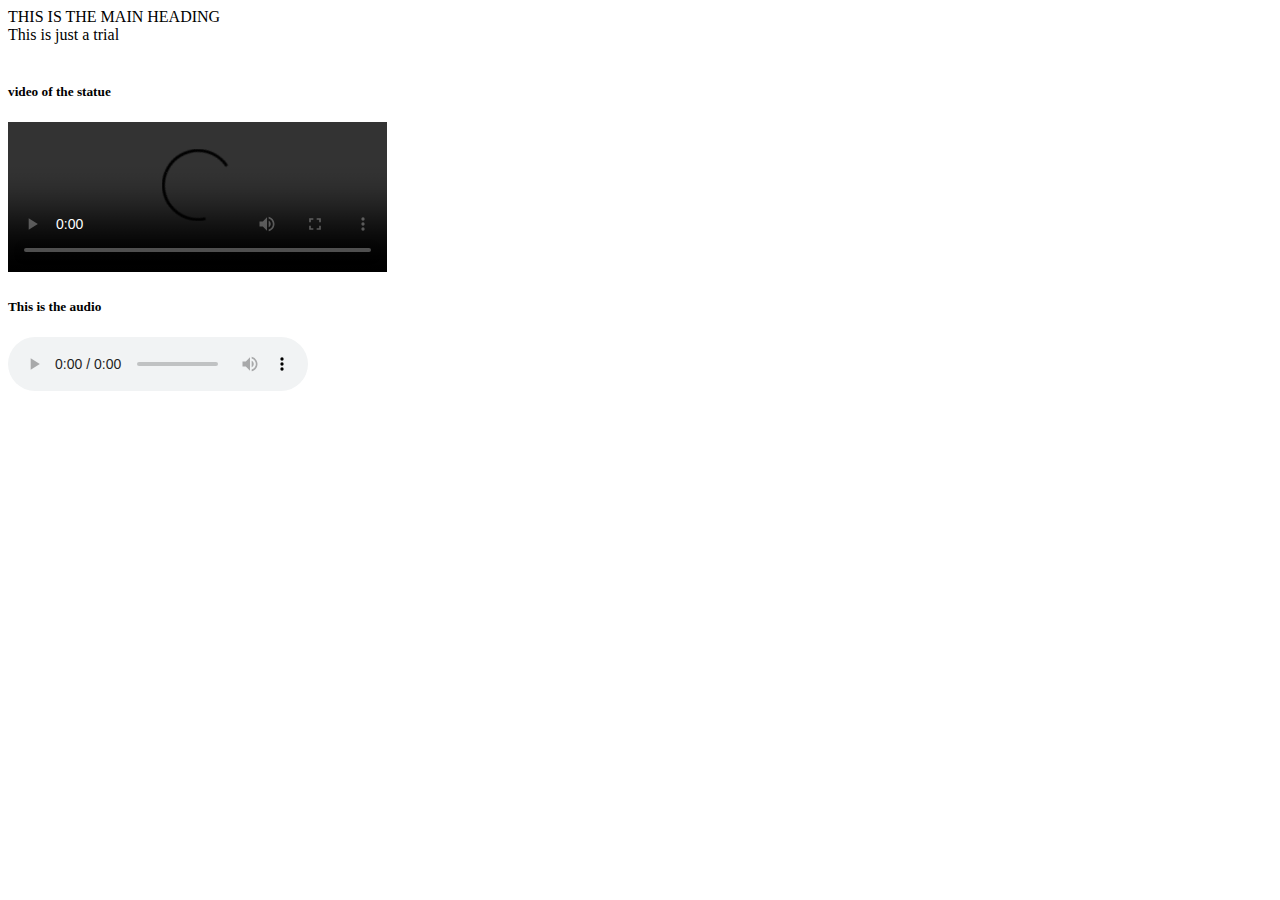
<file: demo.html>
<!DOCTYPE html>
<head>
    <meta charset="UTF-8">
    <title>First Page</title>
</head>
<body>
    <main>THIS IS THE MAIN HEADING</main>
    <footer>This is just a trial</footer>
     <br>
    <h5>video of the statue</h5>

    <video src="E:\Mobile's\Microsoft 535\Videos\shiva.mp4" width="30%" controls loop>
        <code>THE STATUE OF BELIEF</code>
    </video>
     <br>
    <h5>This is the audio</h5>
    <audio src="D:\Audio\Bam_Lehari_new.mp3" controls>
        <code>The New Track of Shiva</code>
    </audio>

    



</body>
</html>
</file>
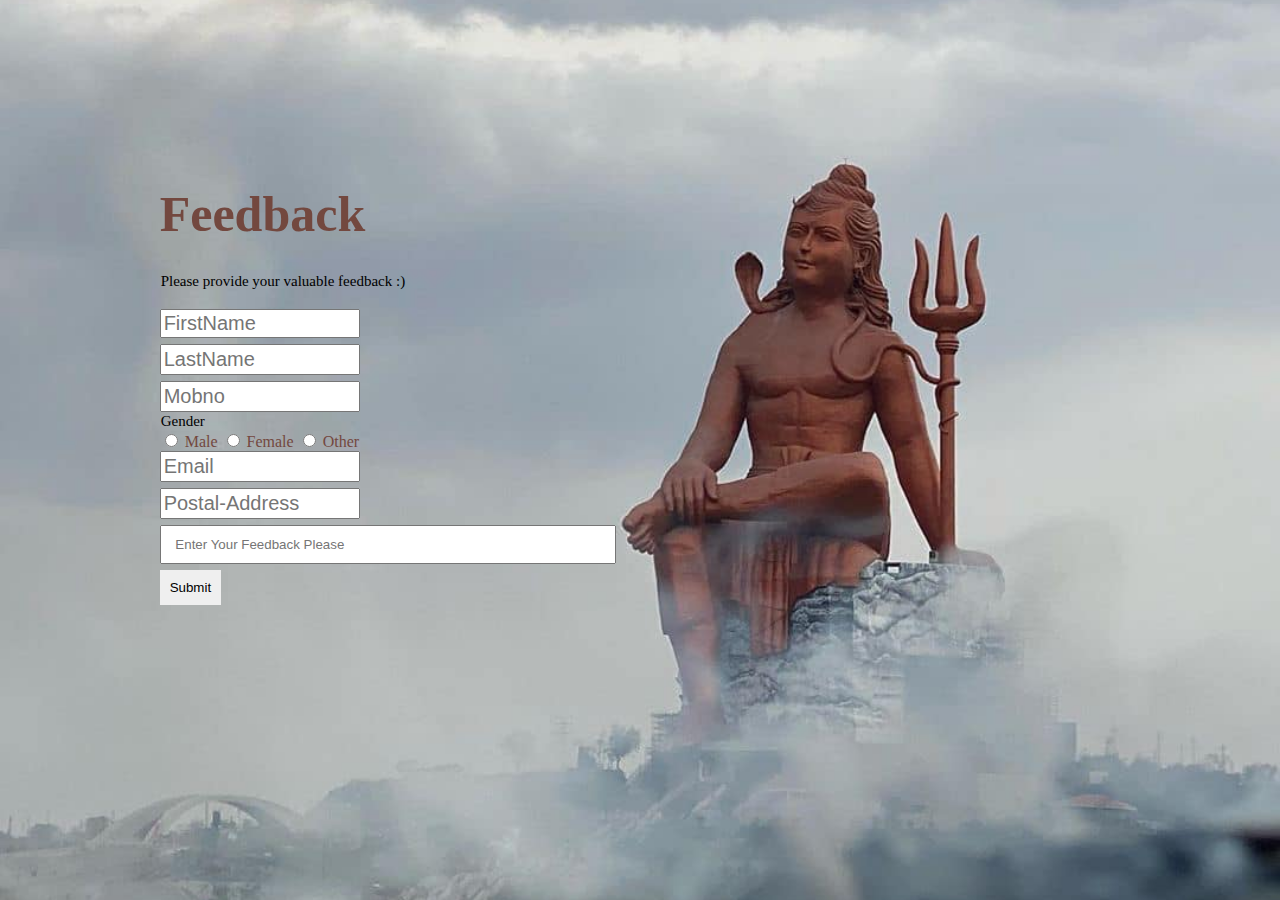
<file: form.html>
<!DOCTYPE html>
<!DOCTYPE html>
<html>
<head>
	<title>Feedback</title>
	<link rel="stylesheet" type="text/css" href="form.css">
	<style >
		p{
			font-size: 15px;
		}
	</style>
</head>
<body>
	<form action="connect.php" method="POST">
		<div class="Information">
			<h1>Feedback</h1>
			<p>Please provide your valuable feedback :)</p>
			<br>
			<div class="textbox">
				<input class="FN" type="textbox" placeholder="FirstName" name="firstName"  required>
				<input class="LN" type="textbox" placeholder="LastName" name="lastName" required>
				<!-- <p>Select your country code</p>
				<select class="code" name="phonecode" >
					<option value="+91">+91</option>
					<option value="93">93</option>
					<option value="355">355</option>
					<option value="213">213</option>
					<option value="1-684">1-684</option> -->

				</select>
				<input class="Mobno" type="integer" placeholder="Mobno" name="mobileno" required>
				<p>Gender</p>
				<input class="radio" type="radio" name="gender" value="m" required>
				<label>Male</label>
				<input class="radio" type="radio" name="gender" value="f" required>
				<label>Female</label>
				<input class="radio" type="radio" name="gender" value="o" required>
				<label>Other</label>
				<input class="email" type="email" placeholder="Email" name="email" required>
				<input class="address" type="address" placeholder="Postal-Address" name="address" required>
				<input class="feedback" type="text" placeholder=" Enter Your Feedback Please" name="feedback" required>

			</div>			
		
		<button class="btn" type="submit" name="submit" value="Submit">Submit</button>		
	</div>
	</form>

</body>
</html>
</file>
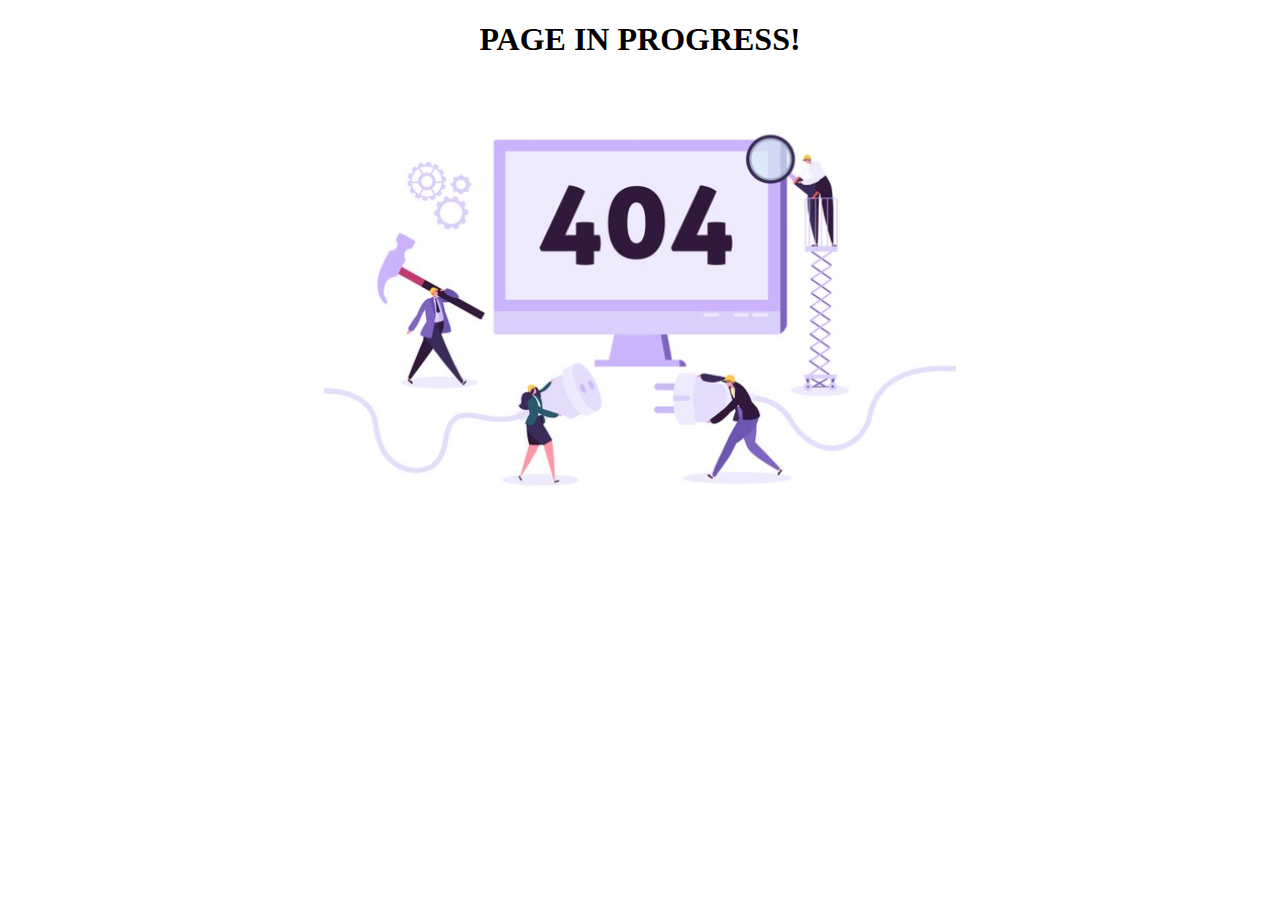
<file: help.html>
<!DOCTYPE html>
<html lang="en">
<head>
    <meta charset="UTF-8">
    <meta name="viewport" content="width=device-width, initial-scale=1.0">
    <title>HELP</title>
</head>
<body>
    
    <div style="text-align: center;">
        <h1>PAGE IN PROGRESS!</h1>
    <img src="img/404-page.jpg" width="50%"/>
</div>

</body>
</html>
</file>
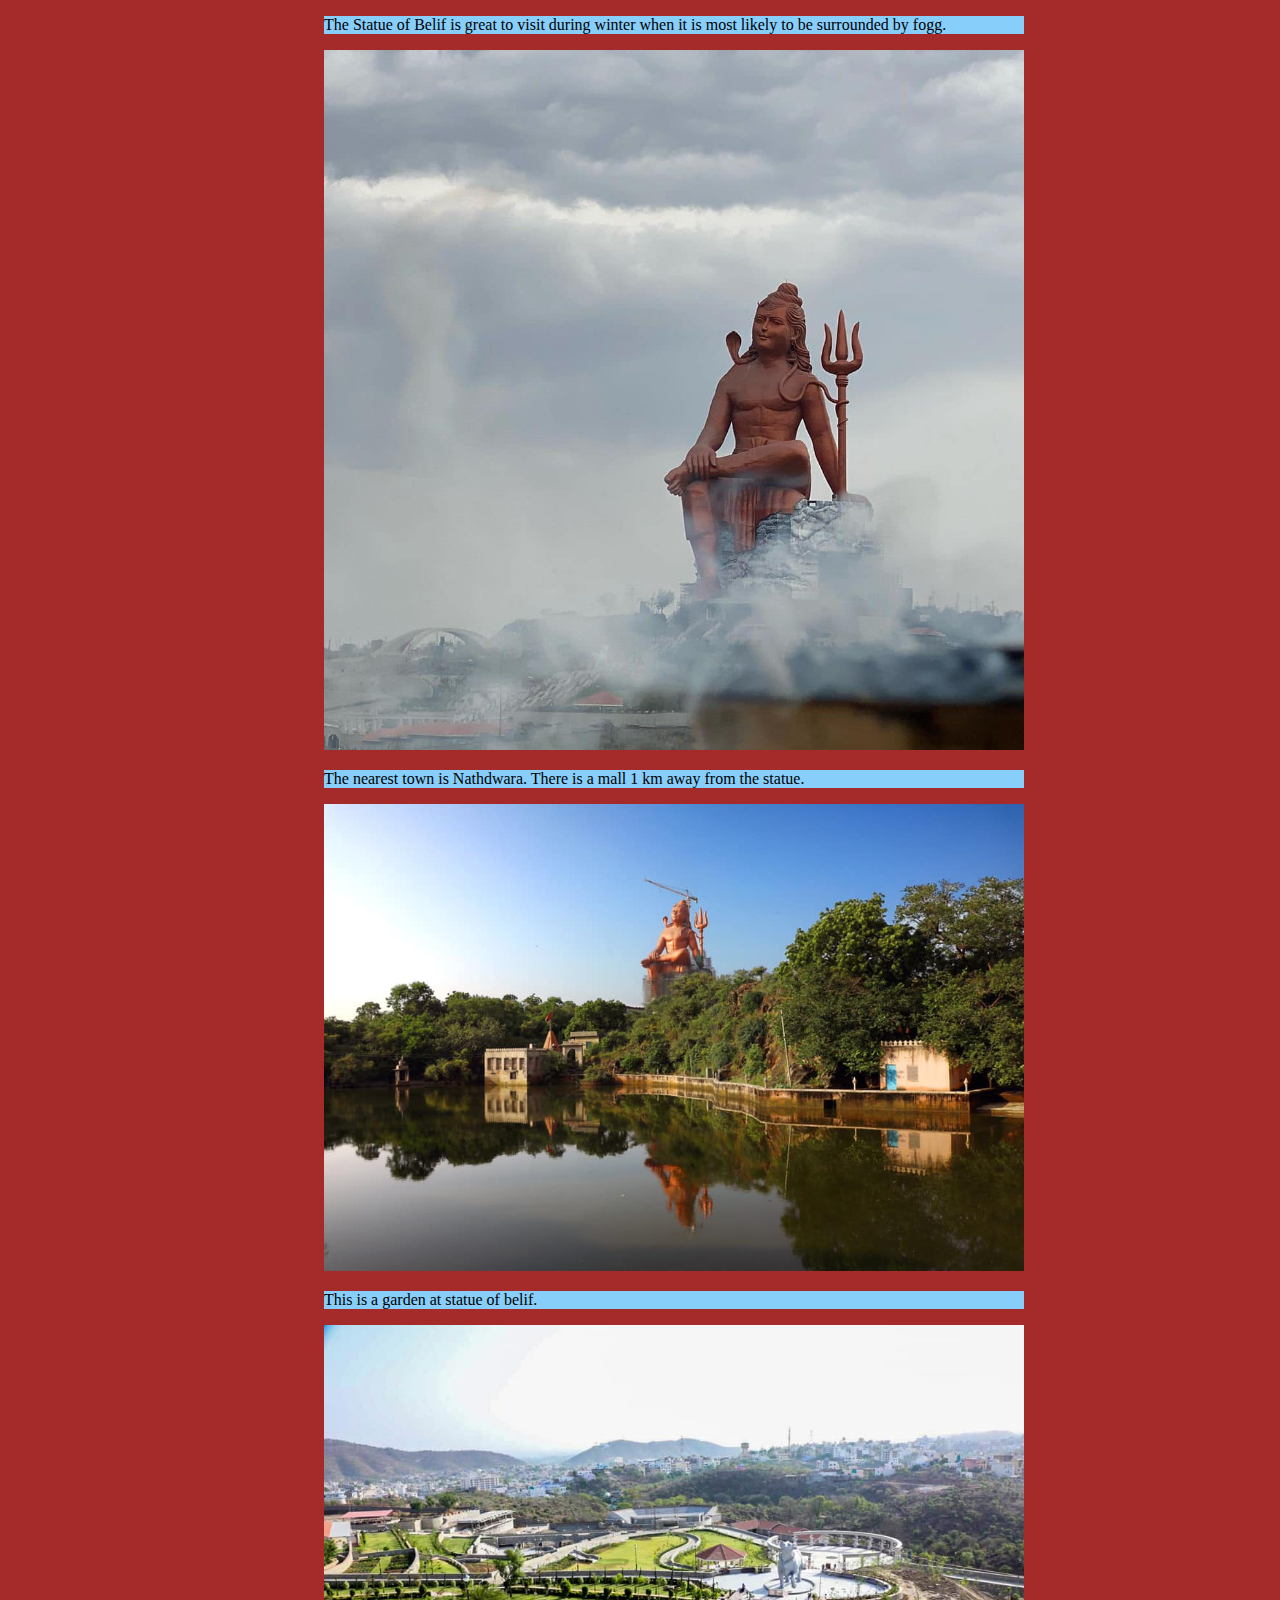
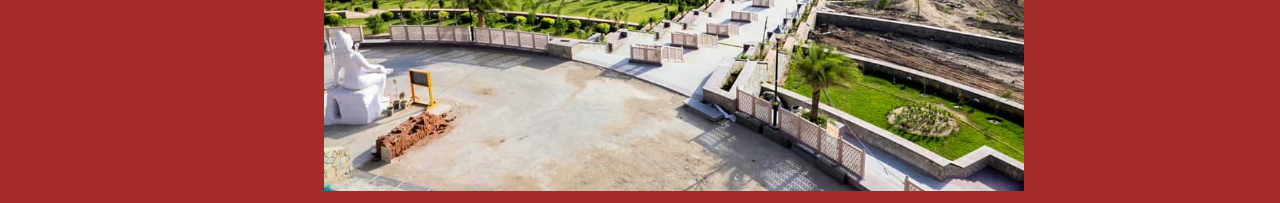
<file: pictures.html>
<!DOCTYPE html>
<html>
<head>
	<title> Gallary </title>
	<style type="text/css">
		img{
			width: 700px;
			margin-left: 25%;
			margin-right: 25%;
		}

		p{
			color: black;

			background-color: lightskyblue;
			width: 700px;
			margin-left: 25%;
			margin-right: 25%;	
		}
		.image:hover{
			opacity: 0.5;
		}
		body{
			background-color: brown;
		}
	</style>
</head>
<body>

	<p>The Statue of Belif is great to visit during winter when it is most likely to be surrounded by fogg.</p>
	<img src="img/vishvasa-swaroopam.jpg" alt="vishvasa-swaroopam" class="image" >
	<p>The nearest town is Nathdwara. There is a mall 1 km away from the statue.</p>
	<img src="img/town/shiva-town.jpg" alt="shiva-town" class="image">
	<p>This is a garden at statue of belif.</p>
	<img src="img/park.jpg" alt="parks" class="image">
</body>
</html>
</file>
<file: form.css>
body{
	background-image: url(img/vishvasa-swaroopam.jpg) ;
	height: 100%;
	background-position: center;
	background-size: 100%;
	position: relative;
}
p{
	font-size: 25px;
	color: black;
	font-style: bold;
	margin: 1px;
}
.Information{
	margin: 5%;
	padding: 7%;
	color: #73483f;
}
.Information h1{
	font-size: 50px;
	margin-bottom: 30px;

}
.FN{
	overflow: hidden;
	width: 20%;
	font-size: 20px;
	padding: 8px, 0;
	margin: 0px;
	display: block;
	margin-bottom: 6px;
}
.LN{
	overflow: hidden;
	width: 20%;
	font-size: 20px;
	padding: 2px;
	margin: 0px;
	margin-bottom: 6px;
	display: block;
} 
.Mobno{
	overflow: hidden;
	margin-bottom: 6px;
	width: 20%;
	font-size: 20px;
	padding: 2px;
	margin: 0px;
	display: inline-block;	
}
.code{
	display: inline-block;
	width: auto;
	font-size: 20PX;
	margin-bottom: 6px;
	padding: 2px;	
}
.feedback{
	width: 45%;
	height: 10%;
	padding: 10px;
	margin-bottom: 6px;
}
.email{
	overflow: hidden;
	width: 20%;
	margin-bottom: 6px;
	font-size: 20px;
	padding: 2px;
	display: block;	
}
.address{
	overflow: hidden;
	margin-bottom: 6px;
	width: 20%;
	font-size: 20px;
	padding: 2px;
	display: block;	
}
.btn{
	padding: 10px;
	border: none;
}
.btn:hover{
	cursor: pointer;
	background-color:  #3e8e41;
	transition: 0.3s;

}
</file>
